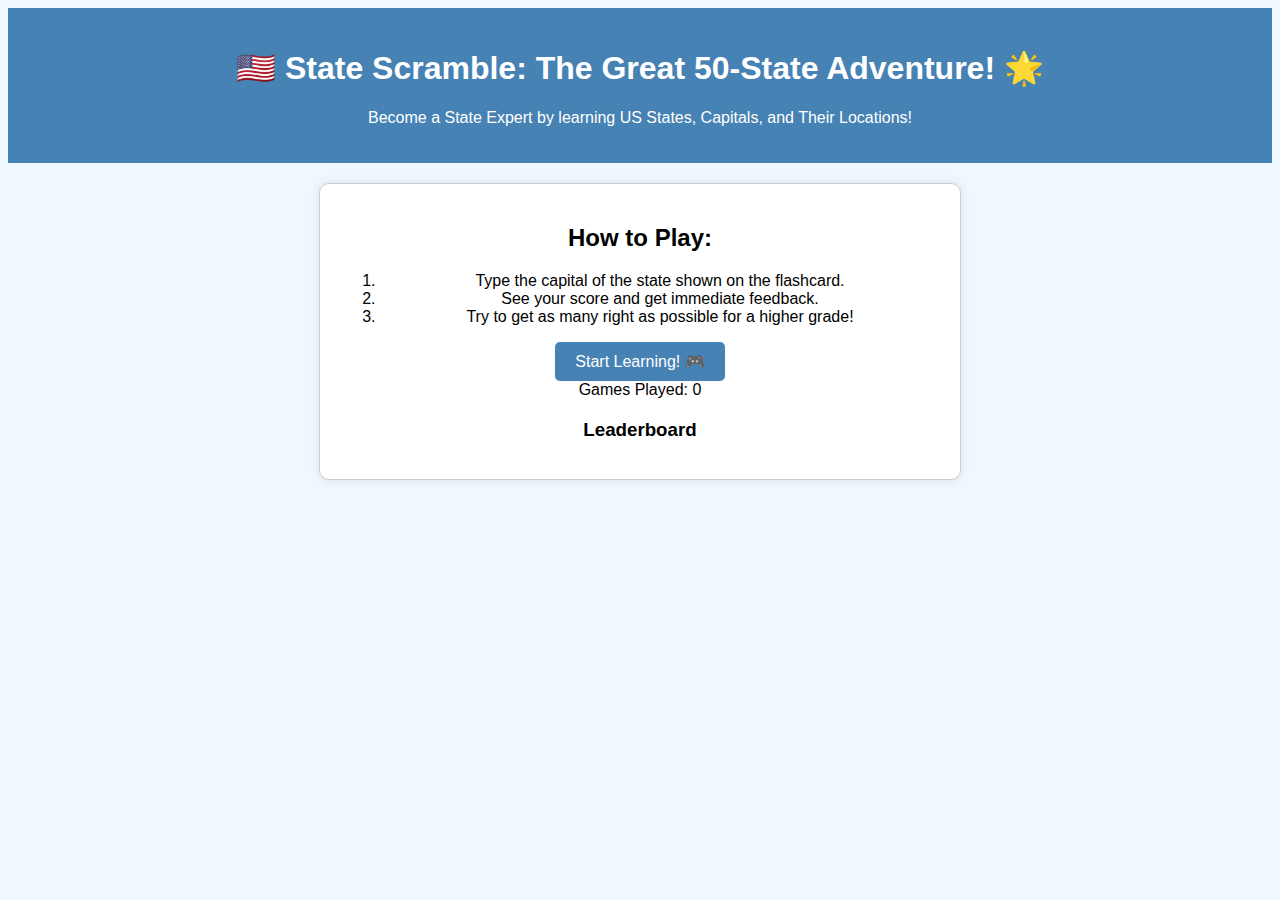
<file: index.html>
<!DOCTYPE html>
<html lang="en">
<head>
    <meta charset="UTF-8">
    <title>State Scramble: The Great 50-State Adventure!</title>
    <link rel="stylesheet" href="styles.css">
    <script src="game.js" defer></script>
</head>
<body>
    <header>
        <h1>🇺🇸 State Scramble: The Great 50-State Adventure! 🌟</h1>
        <p>Become a State Expert by learning US States, Capitals, and Their Locations!</p>
    </header>

    <div id="welcome" class="container">
        <h2>How to Play:</h2>
        <ol>
            <li>Type the capital of the state shown on the flashcard.</li>
            <li>See your score and get immediate feedback.</li>
            <li>Try to get as many right as possible for a higher grade!</li>
        </ol>
        <button id="startButton">Start Learning! 🎮</button>
        <div id="gameCount">Games Played: <span id="count">0</span></div>
        <div id="leaderboard">
            <h3>Leaderboard</h3>
            <ol id="leaderboardList">
                <!-- Leaderboard entries will be dynamically added here -->
            </ol>
        </div>
    </div>

    <div id="game" class="container hide">
        <div class="col-left">
            <canvas id="scorebox" class="scoremeter"></canvas>
            <div id="grade" class="grade-box"></div>
            <button id="nextButton" class="gameButton">Next Question</button>
        </div>
        <div class="col-right">
            <map id="stateMap"></map>
            <div id="question">
                <div id="flashcard"></div>
                <input type="text" id="capitalInput" placeholder="Type the capital..." class="input-box">
            </div>
            <div id="feedback"></div>
        </div>
    </div>

    <div id="end" class="container hide">
        <h2>Game Over! 🎉</h2>
        <p>Your Final Score: <strong id="finalScore">0</strong>/100</p>
        <p>Your Grade: <strong id="finalGrade">-</strong></p>
        <button id="playAgain">Play Again!</button>
    </div>
</body>
</html>
</file>
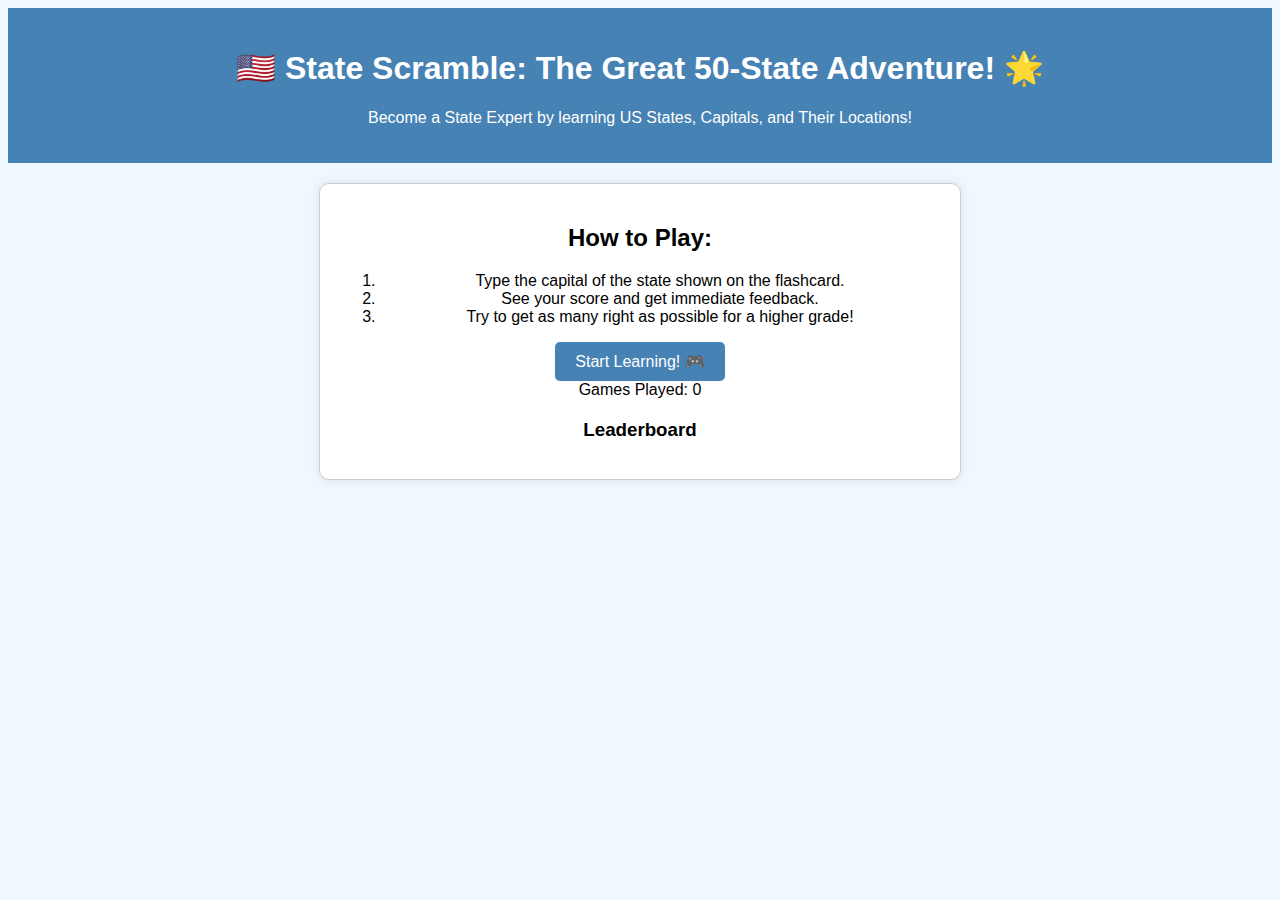
<file: index (1).html>
<!DOCTYPE html>
<html lang="en">
<head>
    <meta charset="UTF-8">
    <title>State Scramble: The Great 50-State Adventure!</title>
    <link rel="stylesheet" href="styles.css">
    <script src="game.js" defer></script>
</head>
<body>
    <header>
        <h1>🇺🇸 State Scramble: The Great 50-State Adventure! 🌟</h1>
        <p>Become a State Expert by learning US States, Capitals, and Their Locations!</p>
    </header>

    <div id="welcome" class="container">
        <h2>How to Play:</h2>
        <ol>
            <li>Type the capital of the state shown on the flashcard.</li>
            <li>See your score and get immediate feedback.</li>
            <li>Try to get as many right as possible for a higher grade!</li>
        </ol>
        <button id="startButton">Start Learning! 🎮</button>
        <div id="gameCount">Games Played: <span id="count">0</span></div>
        <div id="leaderboard">
            <h3>Leaderboard</h3>
            <ol id="leaderboardList">
                <!-- Leaderboard entries will be dynamically added here -->
            </ol>
        </div>
    </div>

    <div id="game" class="container hide">
        <div class="col-left">
            <canvas id="scorebox" class="scoremeter"></canvas>
            <div id="grade" class="grade-box"></div>
            <button id="nextButton" class="gameButton">Next Question</button>
        </div>
        <div class="col-right">
            <map id="stateMap"></map>
            <div id="question">
                <div id="flashcard"></div>
                <input type="text" id="capitalInput" placeholder="Type the capital..." class="input-box">
            </div>
            <div id="feedback"></div>
        </div>
    </div>

    <div id="end" class="container hide">
        <h2>Game Over! 🎉</h2>
        <p>Your Final Score: <strong id="finalScore">0</strong>/100</p>
        <p>Your Grade: <strong id="finalGrade">-</strong></p>
        <button id="playAgain">Play Again!</button>
    </div>
</body>
</html>
</file>
<file: styles.css>
body {
    font-family: Arial, sans-serif;
    text-align: center;
    background-color: #f0f8ff;
}

header {
    background-color: #4682b4;
    color: white;
    padding: 20px;
}

.container {
    margin: 20px auto;
    padding: 20px;
    width: 80%;
    max-width: 600px;
    border: 1px solid #ccc;
    background-color: white;
    border-radius: 10px;
    box-shadow: 0 0 10px rgba(0,0,0,0.1);
}

.hide {
    display: none;
}

input.input-box {
    padding: 10px;
    font-size: 16px;
    width: 80%;
    margin: 10px auto;
    display: block;
    border: 1px solid #ccc;
    border-radius: 5px;
}

button {
    padding: 10px 20px;
    font-size: 16px;
    border: none;
    border-radius: 5px;
    background-color: #4682b4;
    color: white;
    cursor: pointer;
}

button.gameButton {
    margin-top: 20px;
}

button:hover {
    background-color: #5a9bd4;
}

.feedback {
    transition: opacity 1s;
}

.feedback.fade-in {
    animation: fadeIn 1s;
}

@keyframes fadeIn {
    from { opacity: 0; }
    to { opacity: 1; }
}

#leaderboard {
    margin-top: 20px;
}

#leaderboard ol {
    padding-left: 0;
    list-style: none;
}

#leaderboard li {
    background-color: #f8f8f8;
    margin: 5px 0;
    padding: 10px;
    border: 1px solid #ccc;
    border-radius: 5px;
}
</file>
